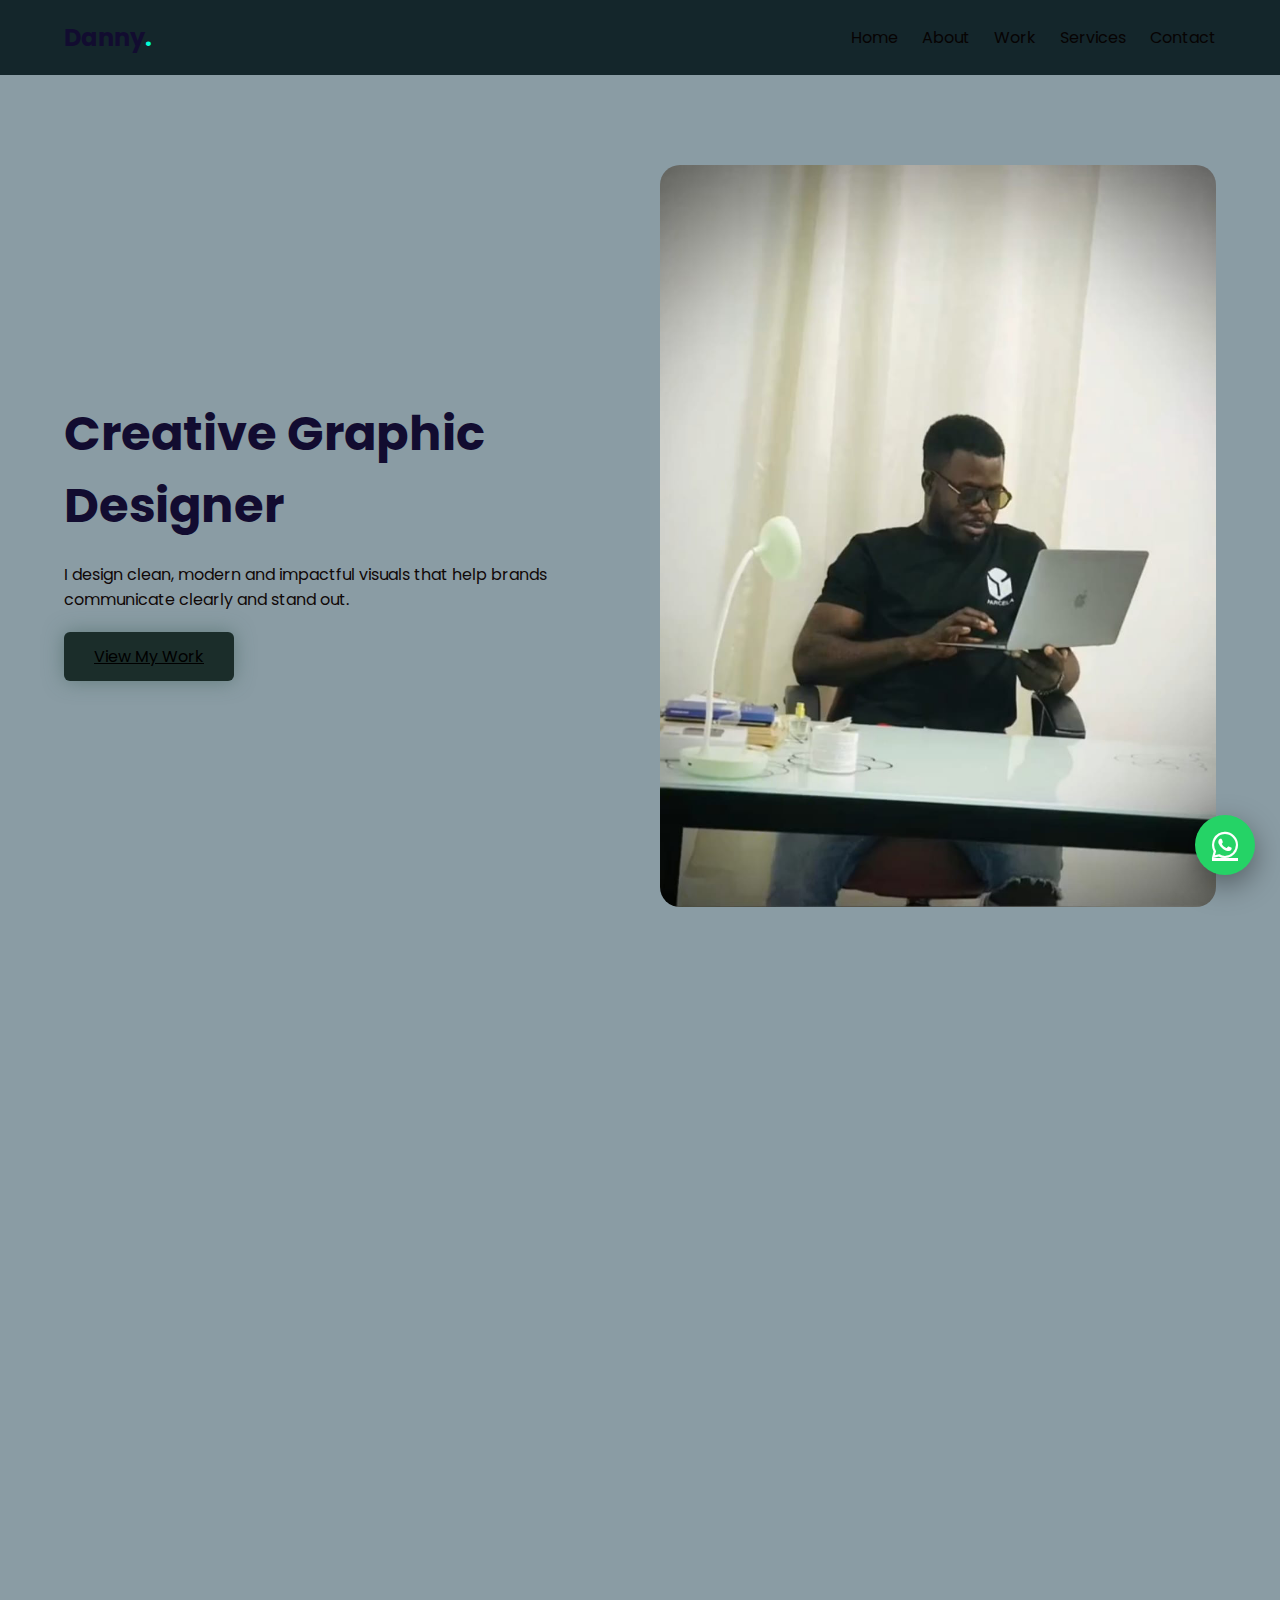
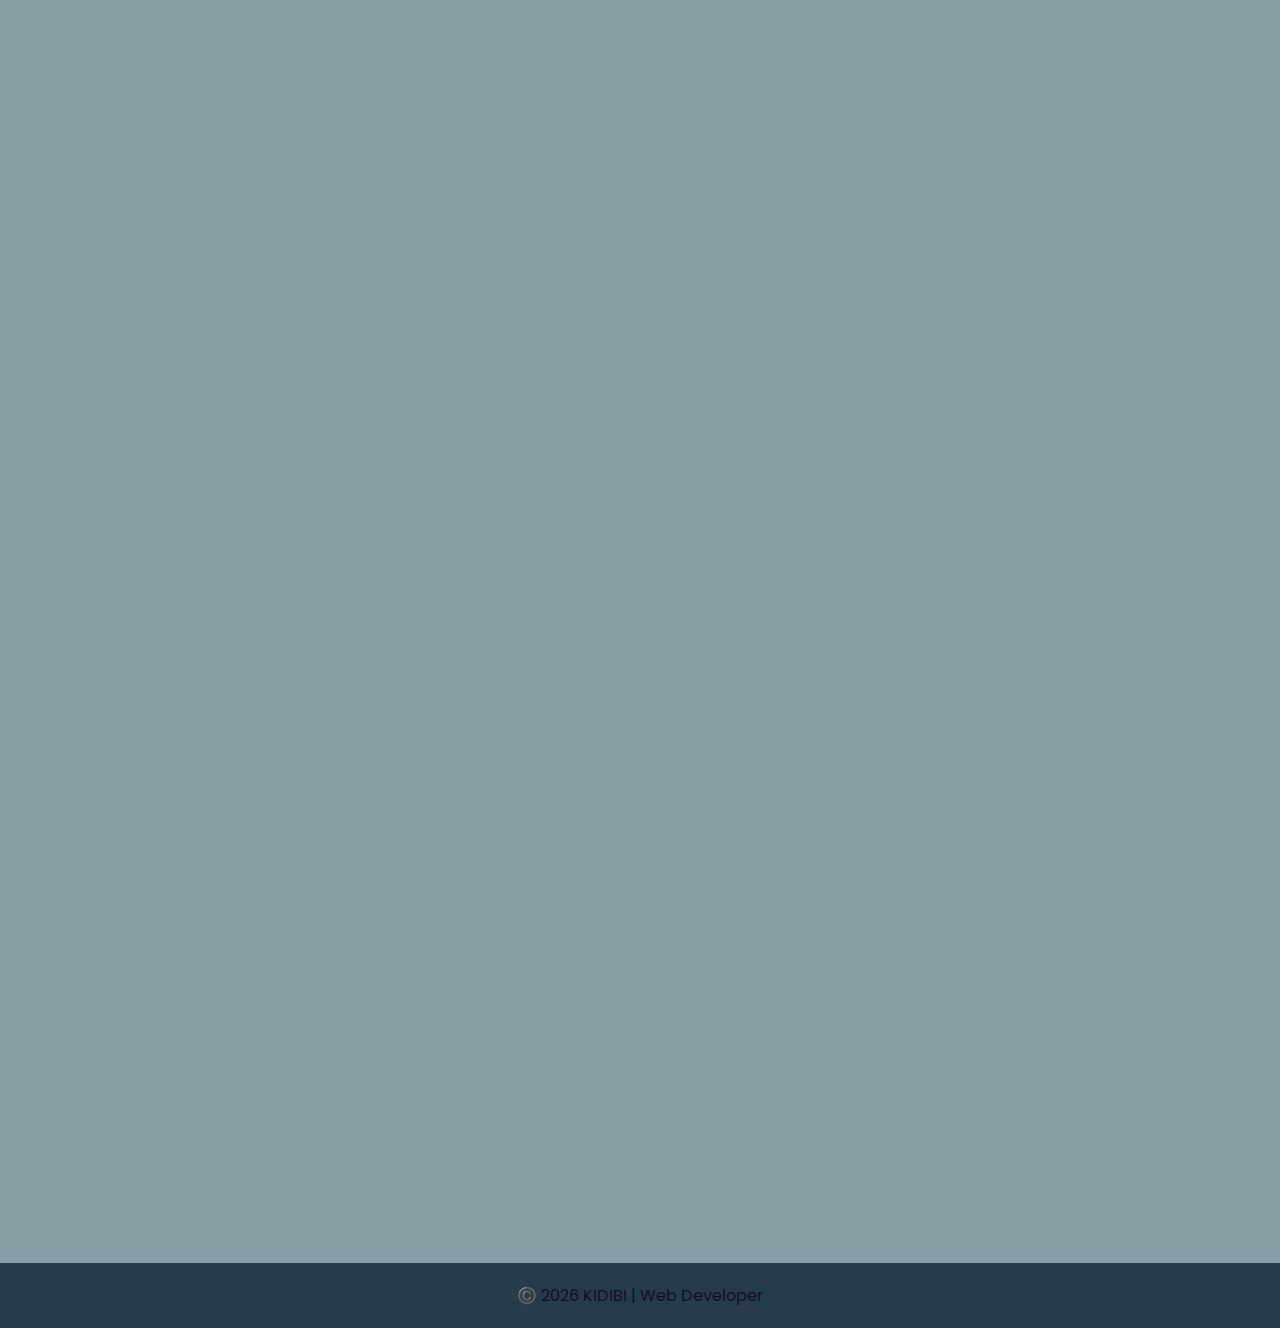
<file: index.html>
<!DOCTYPE html>
<html lang="en">
  <head>
    <meta charset="UTF-8" />
    <meta name="viewport" content="width=device-width, initial-scale=1.0" />
    <title>Danny | Graphic Designer</title>

    <!-- CSS -->
    <link rel="stylesheet" href="./style.css" />

    <!-- Google Font -->
    <link
      href="https://fonts.googleapis.com/css2?family=Poppins:wght@300;400;500;600&display=swap"
      rel="stylesheet"
    />

    <!-- Font Awesome Icons -->
    <link
      rel="stylesheet"
      href="https://cdnjs.cloudflare.com/ajax/libs/font-awesome/6.5.1/css/all.min.css"
    />
    <style>
      .gallery {
        display: grid;
        grid-template-columns: repeat(auto-fit, minmax(220px, 1fr));
        gap: 20px;
      }

      .card {
        height: 300px;
        overflow: hidden;
        border-radius: 16px;
      }

      .card img {
        width: 100%;
        height: 100%;
        object-fit: cover;
      }
    </style>
  </head>
  <body>
    <!-- NAVBAR -->
    <header class="navbar">
      <div class="container nav-content">
        <h2 class="logo">Danny<span>.</span></h2>
        <nav>
          <a href="#home">Home</a>
          <a href="#about">About</a>
          <a href="#portfolio">Work</a>
          <a href="#services">Services</a>
          <a href="#contact">Contact</a>
        </nav>
      </div>
    </header>

    <!-- HERO -->
    <section id="home" class="section hero reveal">
      <div class="container hero-grid">
        <div class="hero-text">
          <h1>Creative Graphic Designer</h1>
          <p>
            I design clean, modern and impactful visuals that help brands
            communicate clearly and stand out.
          </p>
          <a href="#portfolio" class="btn glow">View My Work</a>
        </div>

        <div class="hero-image">
          <img src="image.png" alt="Designer" />
        </div>
      </div>
    </section>

    <!-- ABOUT -->
    <section id="about" class="section dark reveal">
      <div class="container">
        <h2 class="section-title">About Me</h2>

        <div class="about-grid">
          <div class="about-text">
            <p>
              Hi, I’m <strong>Daniel</strong>, a passionate graphic designer
              focused on creating visually appealing and meaningful designs.
            </p>

            <p>
              I specialize in branding, logo design, social media graphics,
              flyers, posters, and marketing visuals. I combine creativity,
              strategy, and attention to detail in every project.
            </p>

            <p>
              I believe great design should not only look good but also solve
              problems, tell stories, and build trust between brands and their
              audiences.
            </p>

            <div class="about-stats">
              <div>
                <h3>10+</h3>
                <span>Years Experience</span>
              </div>
              <div>
                <h3>120+</h3>
                <span>Projects</span>
              </div>
              <div>
                <h3>100+</h3>
                <span>Happy Clients</span>
              </div>
            </div>
          </div>

          <div class="about-skills">
            <h3>Tools & Skills</h3>
            <ul>
              <li>Adobe Photoshop</li>
              <li>Adobe Illustrator</li>
              <li>Adobe After Effects</li>
              <li>Adobe InDesign</li>
              <li>Brand Identity</li>
              <li>Social Media Design</li>
              <li>Print Design</li>
            </ul>
          </div>
        </div>
      </div>
    </section>

    <!-- PORTFOLIO -->
    <section id="portfolio" class="section reveal">
      <div class="container">
        <h2 class="section-title">Selected Works</h2>

        <div class="gallery">
          <div class="card">
            <img src="dany1.jpeg" onclick="openLightbox(this.src)" />
          </div>
          <div class="card">
            <img src="dany2.jpeg" onclick="openLightbox(this.src)" />
          </div>
          <div class="card">
            <img src="dany3.jpeg" onclick="openLightbox(this.src)" />
          </div>
          <div class="card">
            <img src="dany4.jpeg" onclick="openLightbox(this.src)" />
          </div>
          <div class="card">
            <img src="dany 5.jpeg" onclick="openLightbox(this.src)" />
          </div>
          <div class="card">
            <img src="dany6.jpeg" onclick="openLightbox(this.src)" />
          </div>
          <div class="card">
            <img src="dany7.jpeg" onclick="openLightbox(this.src)" />
          </div>
          <div class="card">
            <img src="dany8.jpeg" onclick="openLightbox(this.src)" />
          </div>
          <div class="card">
            <img src="dany9.jpeg" onclick="openLightbox(this.src)" />
          </div>
          <div class="card">
            <img src="dany10.jpeg" onclick="openLightbox(this.src)" />
          </div>
          <div class="card">
            <img src="dany11.jpeg" onclick="openLightbox(this.src)" />
          </div>
          <div class="card">
            <img src="dany12.jpeg" onclick="openLightbox(this.src)" />
          </div>
          <div class="card">
            <img src="dany13.jpeg" onclick="openLightbox(this.src)" />
          </div>
          <div class="card">
            <img src="dany14.jpeg" onclick="openLightbox(this.src)" />
          </div>
          <div class="card">
            <img src="dany15.jpeg" onclick="openLightbox(this.src)" />
          </div>
          <div class="card">
            <img src="dany16.jpeg" onclick="openLightbox(this.src)" />
          </div>
          <div class="card">
            <img src="dany17.jpeg" onclick="openLightbox(this.src)" />
          </div>
          <div class="card">
            <img src="dany18.jpeg" onclick="openLightbox(this.src)" />
          </div>
          <div class="card">
            <img src="dany19.jpeg" onclick="openLightbox(this.src)" />
          </div>
        </div>
      </div>
    </section>

    <!-- SERVICES -->
    <section id="services" class="section dark reveal">
      <div class="container">
        <h2 class="section-title">Services</h2>

        <div class="services-grid">
          <div class="service-card">Logo Design</div>
          <div class="service-card">Brand Identity</div>
          <div class="service-card">Flyers & Posters</div>
          <div class="service-card">Social Media Graphics</div>
        </div>
      </div>
    </section>

    <!-- CONTACT -->
    <section id="contact" class="section reveal">
      <div class="container">
        <h2 class="section-title">Get In Touch</h2>

        <!-- REAL EMAIL FORM (Formspree) -->
        <form
          class="contact-form"
          action="https://formspree.io/f/abcdwxyz"
          method="POST"
        >
          <input type="text" name="name" placeholder="Your Name" required />
          <input type="email" name="email" placeholder="Your Email" required />
          <textarea
            name="message"
            placeholder="Your Message"
            required
          ></textarea>

          <button type="submit" class="btn glow">
            <i class="fas fa-paper-plane"></i> Send Message
          </button>
        </form>

        <!-- SOCIAL ICONS -->
        <div class="social-icons">
          <a
            href="https://www.instagram.com/fiifidhan?igsh=MW9rOXRkdnU5bWJtMw=="
            target="_blank"
            ><i class="fab fa-instagram"></i
          ></a>
          <a href="https://vm.tiktok.com/ZMHEBtEV7hfwX-kL06E/" target="_blank"
            ><i class="fab fa-tiktok"></i
          ></a>
          <a href="https://www.facebook.com/share/17vNLW8ERY/" target="_blank"
            ><i class="fab fa-facebook"></i
          ></a>
          <a
            href="https://www.linkedin.com/in/dhaniel-ankrah-1798832b1?utm_source=share&utm_campaign=share_via&utm_content=profile&utm_medium=android_app"
            target="_blank"
            ><i class="fab fa-linkedin-in"></i
          ></a>
          <a href="mailto:dhanankrah@gmail.com"
            ><i class="fas fa-envelope"></i
          ></a>
        </div>
      </div>
    </section>

    <footer>
      <p>©️ 2026 KIDIBI | Web Developer</p>
    </footer>

    <!-- LIGHTBOX -->
    <div id="lightbox" onclick="closeLightbox()">
      <img id="lightbox-img" />
    </div>

    <!-- WHATSAPP FLOAT -->
    <a
      href="https://wa.me/233554791241?text=Hello%20I%20saw%20your%20portfolio%20and%20I%20would%20like%20to%20work%20with%20you"
      class="whatsapp-float"
      target="_blank"
    >
      <i class="fab fa-whatsapp"></i>
    </a>

    <!-- JS -->
    <script src="./script.js"></script>
  </body>
</html>
</file>
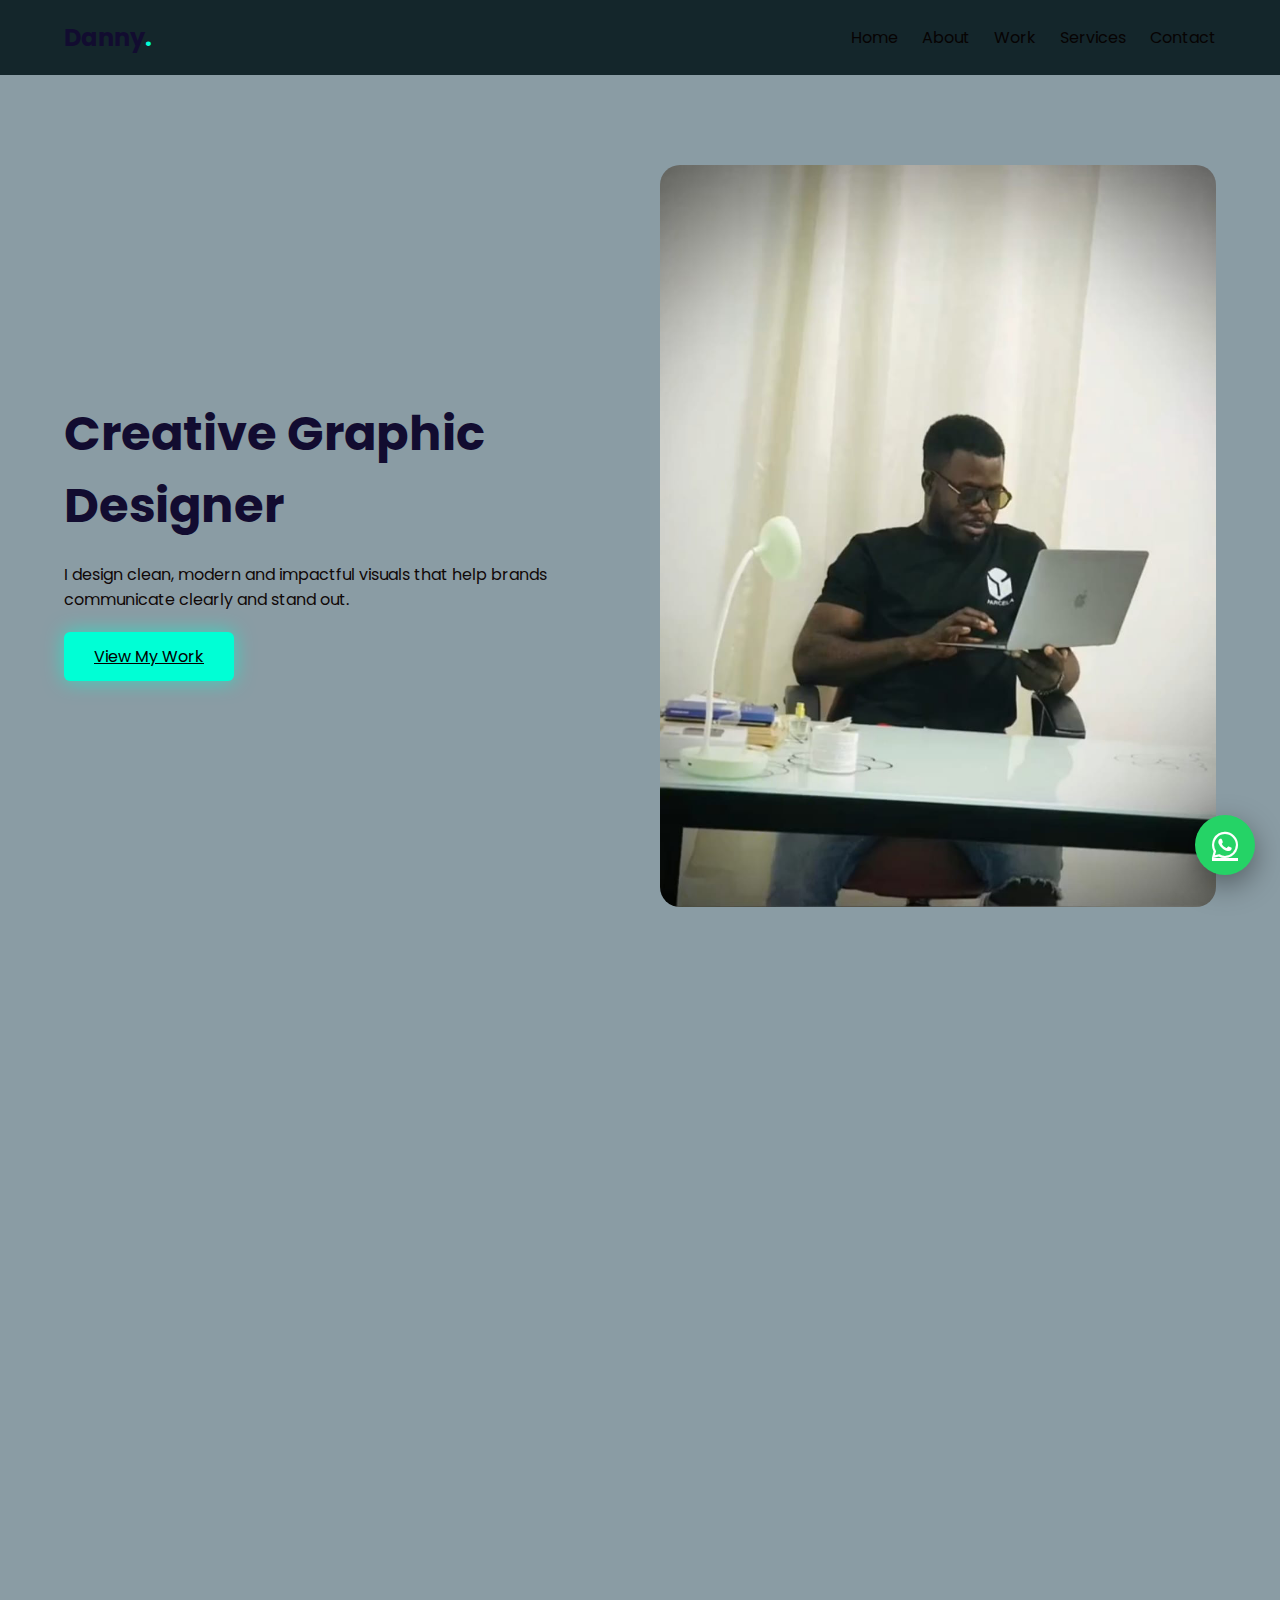
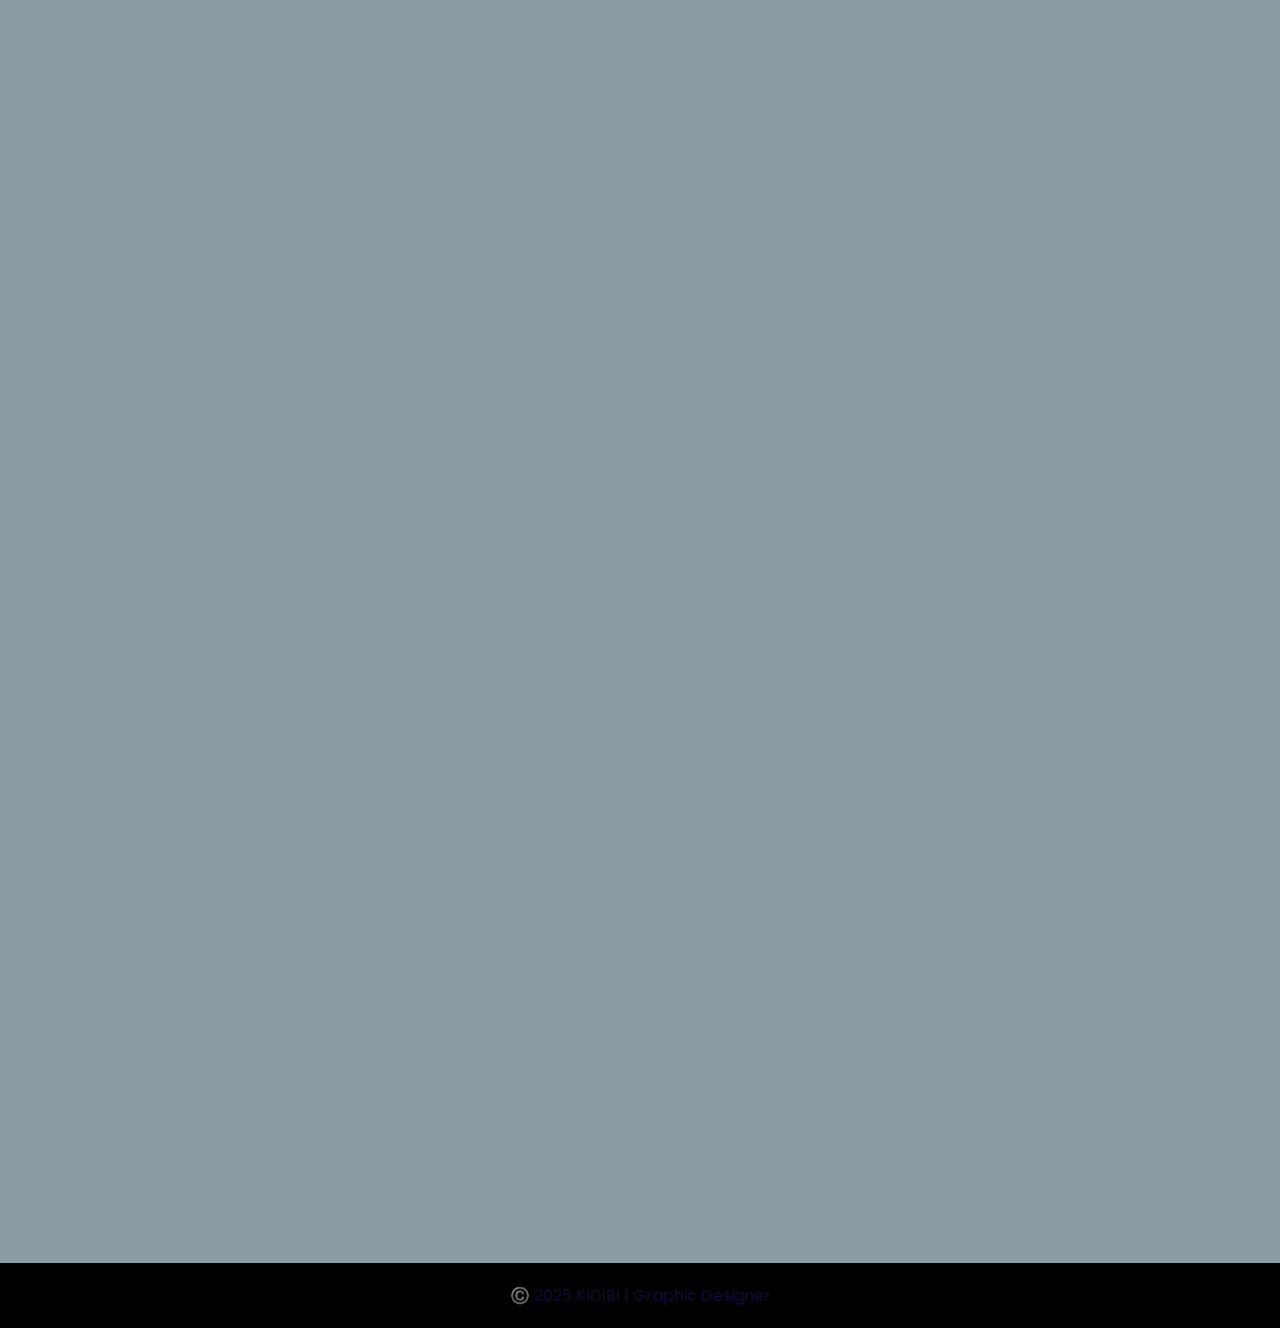
<file: Danny/index.html>
<!DOCTYPE html>
<html lang="en">
  <head>
    <meta charset="UTF-8" />
    <meta name="viewport" content="width=device-width, initial-scale=1.0" />
    <title>Danny | Graphic Designer</title>

    <!-- CSS -->
    <link rel="stylesheet" href="./style.css" />

    <!-- Google Font -->
    <link
      href="https://fonts.googleapis.com/css2?family=Poppins:wght@300;400;500;600&display=swap"
      rel="stylesheet"
    />

    <!-- Font Awesome Icons -->
    <link
      rel="stylesheet"
      href="https://cdnjs.cloudflare.com/ajax/libs/font-awesome/6.5.1/css/all.min.css"
    />
    <style>
      .gallery {
        display: grid;
        grid-template-columns: repeat(auto-fit, minmax(220px, 1fr));
        gap: 20px;
      }

      .card {
        height: 300px;
        overflow: hidden;
        border-radius: 16px;
      }

      .card img {
        width: 100%;
        height: 100%;
        object-fit: cover;
      }
    </style>
  </head>
  <body>
    <!-- NAVBAR -->
    <header class="navbar">
      <div class="container nav-content">
        <h2 class="logo">Danny<span>.</span></h2>
        <nav>
          <a href="#home">Home</a>
          <a href="#about">About</a>
          <a href="#portfolio">Work</a>
          <a href="#services">Services</a>
          <a href="#contact">Contact</a>
        </nav>
      </div>
    </header>

    <!-- HERO -->
    <section id="home" class="section hero reveal">
      <div class="container hero-grid">
        <div class="hero-text">
          <h1>Creative Graphic Designer</h1>
          <p>
            I design clean, modern and impactful visuals that help brands
            communicate clearly and stand out.
          </p>
          <a href="#portfolio" class="btn glow">View My Work</a>
        </div>

        <div class="hero-image">
          <img src="image.png" alt="Designer" />
        </div>
      </div>
    </section>

    <!-- ABOUT -->
    <section id="about" class="section dark reveal">
      <div class="container">
        <h2 class="section-title">About Me</h2>

        <div class="about-grid">
          <div class="about-text">
            <p>
              Hi, I’m <strong>Daniel</strong>, a passionate graphic designer
              focused on creating visually appealing and meaningful designs.
            </p>

            <p>
              I specialize in branding, logo design, social media graphics,
              flyers, posters, and marketing visuals. I combine creativity,
              strategy, and attention to detail in every project.
            </p>

            <p>
              I believe great design should not only look good but also solve
              problems, tell stories, and build trust between brands and their
              audiences.
            </p>

            <div class="about-stats">
              <div>
                <h3>10+</h3>
                <span>Years Experience</span>
              </div>
              <div>
                <h3>120+</h3>
                <span>Projects</span>
              </div>
              <div>
                <h3>100+</h3>
                <span>Happy Clients</span>
              </div>
            </div>
          </div>

          <div class="about-skills">
            <h3>Tools & Skills</h3>
            <ul>
              <li>Adobe Photoshop</li>
              <li>Adobe Illustrator</li>
              <li>Adobe After Effects</li>
              <li>Adobe InDesign</li>
              <li>Brand Identity</li>
              <li>Social Media Design</li>
              <li>Print Design</li>
            </ul>
          </div>
        </div>
      </div>
    </section>

    <!-- PORTFOLIO -->
    <section id="portfolio" class="section reveal">
      <div class="container">
        <h2 class="section-title">Selected Works</h2>

        <div class="gallery">
          <div class="card">
            <img src="dany1.jpeg" onclick="openLightbox(this.src)" />
          </div>
          <div class="card">
            <img src="dany2.jpeg" onclick="openLightbox(this.src)" />
          </div>
          <div class="card">
            <img src="dany3.jpeg" onclick="openLightbox(this.src)" />
          </div>
          <div class="card">
            <img src="dany4.jpeg" onclick="openLightbox(this.src)" />
          </div>
          <div class="card">
            <img src="dany 5.jpeg" onclick="openLightbox(this.src)" />
          </div>
          <div class="card">
            <img src="dany6.jpeg" onclick="openLightbox(this.src)" />
          </div>
          <div class="card">
            <img src="dany7.jpeg" onclick="openLightbox(this.src)" />
          </div>
          <div class="card">
            <img src="dany8.jpeg" onclick="openLightbox(this.src)" />
          </div>
          <div class="card">
            <img src="dany9.jpeg" onclick="openLightbox(this.src)" />
          </div>
          <div class="card">
            <img src="dany10.jpeg" onclick="openLightbox(this.src)" />
          </div>
          <div class="card">
            <img src="dany11.jpeg" onclick="openLightbox(this.src)" />
          </div>
          <div class="card">
            <img src="dany12.jpeg" onclick="openLightbox(this.src)" />
          </div>
          <div class="card">
            <img src="dany13.jpeg" onclick="openLightbox(this.src)" />
          </div>
          <div class="card">
            <img src="dany14.jpeg" onclick="openLightbox(this.src)" />
          </div>
          <div class="card">
            <img src="dany15.jpeg" onclick="openLightbox(this.src)" />
          </div>
          <div class="card">
            <img src="dany16.jpeg" onclick="openLightbox(this.src)" />
          </div>
          <div class="card">
            <img src="dany17.jpeg" onclick="openLightbox(this.src)" />
          </div>
          <div class="card">
            <img src="dany18.jpeg" onclick="openLightbox(this.src)" />
          </div>
          <div class="card">
            <img src="dany19.jpeg" onclick="openLightbox(this.src)" />
          </div>
        </div>
      </div>
    </section>

    <!-- SERVICES -->
    <section id="services" class="section dark reveal">
      <div class="container">
        <h2 class="section-title">Services</h2>

        <div class="services-grid">
          <div class="service-card">Logo Design</div>
          <div class="service-card">Brand Identity</div>
          <div class="service-card">Flyers & Posters</div>
          <div class="service-card">Social Media Graphics</div>
        </div>
      </div>
    </section>

    <!-- CONTACT -->
    <section id="contact" class="section reveal">
      <div class="container">
        <h2 class="section-title">Get In Touch</h2>

        <!-- REAL EMAIL FORM (Formspree) -->
        <form
          class="contact-form"
          action="https://formspree.io/f/abcdwxyz"
          method="POST"
        >
          <input type="text" name="name" placeholder="Your Name" required />
          <input type="email" name="email" placeholder="Your Email" required />
          <textarea
            name="message"
            placeholder="Your Message"
            required
          ></textarea>

          <button type="submit" class="btn glow">
            <i class="fas fa-paper-plane"></i> Send Message
          </button>
        </form>

        <!-- SOCIAL ICONS -->
        <div class="social-icons">
          <a
            href="https://www.instagram.com/fiifidhan?igsh=MW9rOXRkdnU5bWJtMw=="
            target="_blank"
            ><i class="fab fa-instagram"></i
          ></a>
          <a href="https://vm.tiktok.com/ZMHEBtEV7hfwX-kL06E/" target="_blank"
            ><i class="fab fa-tiktok"></i
          ></a>
          <a href="https://www.facebook.com/share/17vNLW8ERY/" target="_blank"
            ><i class="fab fa-facebook"></i
          ></a>
          <a
            href="https://www.linkedin.com/in/dhaniel-ankrah-1798832b1?utm_source=share&utm_campaign=share_via&utm_content=profile&utm_medium=android_app"
            target="_blank"
            ><i class="fab fa-linkedin-in"></i
          ></a>
          <a href="mailto:dhanankrah@gmail.com"
            ><i class="fas fa-envelope"></i
          ></a>
        </div>
      </div>
    </section>

    <footer>
      <p>©️ 2025 KIDIBI | Graphic Designer</p>
    </footer>

    <!-- LIGHTBOX -->
    <div id="lightbox" onclick="closeLightbox()">
      <img id="lightbox-img" />
    </div>

    <!-- WHATSAPP FLOAT -->
    <a
      href="https://wa.me/233554791241?text=Hello%20I%20saw%20your%20portfolio%20and%20I%20would%20like%20to%20work%20with%20you"
      class="whatsapp-float"
      target="_blank"
    >
      <i class="fab fa-whatsapp"></i>
    </a>

    <!-- JS -->
    <script src="./script.js"></script>
  </body>
</html>
</file>
<file: style.css>
* {
  margin: 0;
  padding: 0;
  box-sizing: border-box;
  font-family: 'Poppins', sans-serif;
}

body {
  background: rgba(9, 47, 64, 0.475);
  color: #120c30;
}

.container {
  width: 90%;
  max-width: 1200px;
  margin: auto;
}

.section {
  padding: 90px 0;
}

.dark {
  background: #113b48;
}

.section-title {
  text-align: center;
  margin-bottom: 50px;
  font-size: 2.2rem;
}

/* NAVBAR */
.navbar {
  position: sticky;
  top: 0;
  background: #14262b;
  z-index: 100;
}

.nav-content {
  display: flex;
  justify-content: space-between;
  align-items: center;
  padding: 20px 0;
}

.logo span {
  color: #00ffd5;
}

nav a {
  margin-left: 20px;
  text-decoration: none;
  color: #070303;
}

/* HERO */
.hero-grid {
  display: grid;
  grid-template-columns: 1fr 1fr;
  gap: 40px;
  align-items: center;
}

.hero-text h1 {
  font-size: 3rem;
}

.hero-text p {
  margin: 20px 0;
  color: #100808;
}

.hero-image img {
  width: 100%;
  border-radius: 20px;
}

/* BUTTON */
.btn {
  display: inline-block;
  padding: 12px 30px;
  background: #1b2d2a;
  color: #000;
  border-radius: 6px;
  border: none;
  cursor: pointer;
}

.glow {
  box-shadow: 0 0 20px rgba(70, 101, 96, 0.6);
}

/* ABOUT */
.about-grid {
  display: grid;
  grid-template-columns: 2fr 1fr;
  gap: 40px;
}

.about-text p {
  margin-bottom: 15px;
  color: #0d0606;
}

.about-stats {
  display: flex;
  gap: 30px;
  margin-top: 30px;
}

.about-stats h3 {
  color: #3d87a7;
}

.about-skills ul {
  list-style: none;
}

.about-skills li {
  padding: 10px 0;
  border-bottom: 1px solid #333;
}

/* PORTFOLIO */
.gallery {
  display: grid;
  grid-template-columns: repeat(auto-fit, minmax(250px,1fr));
  gap: 20px;
}

.gallery img {
  width: 100%;
  border-radius: 15px;
  cursor: pointer;
  transition: transform .4s, box-shadow .4s;
}

.gallery img:hover {
  transform: scale(1.07);
  box-shadow: 0 20px 40px rgba(0,0,0,.6);
}

/* SERVICES */
.services-grid {
  display: grid;
  grid-template-columns: repeat(auto-fit, minmax(220px,1fr));
  gap: 20px;
}

.service-card {
  background: #687f941f;
  padding: 30px;
  border-radius: 12px;
  text-align: center;
}

/* CONTACT */
.contact-form {
  max-width: 450px;
  margin: auto;
}

.contact-form input,
.contact-form textarea {
  width: 100%;
  padding: 12px;
  margin-bottom: 15px;
  border-radius: 5px;
  border: none;
}

/* SOCIAL ICONS */
.social-icons {
  display: flex;
  justify-content: center;
  gap: 20px;
  margin-top: 30px;
}

.social-icons a {
  font-size: 22px;
  color: #00ffd5;
  transition: transform .3s, color .3s;
}

.social-icons a:hover {
  transform: translateY(-5px);
  color: #fff;
}

/* FOOTER */
footer {
  padding: 20px;
  text-align: center;
  background: #273c4a;
}

/* ANIMATION */
.reveal {
  opacity: 0;
  transform: translateY(60px);
  transition: .8s ease;
}

.reveal.active {
  opacity: 1;
  transform: translateY(0);
}

/* LIGHTBOX */
#lightbox {
  position: fixed;
  inset: 0;
  background: rgba(51, 19, 94, 0.9);
  display: none;
  justify-content: center;
  align-items: center;
  z-index: 999;
}

#lightbox img {
  max-width: 90%;
  max-height: 90%;
  border-radius: 15px;
}

/* WHATSAPP */
.whatsapp-float {
  position: fixed;
  bottom: 25px;
  right: 25px;
  width: 60px;
  height: 60px;
  background: #25D366;
  color: #fff;
  border-radius: 50%;
  display: flex;
  justify-content: center;
  align-items: center;
  font-size: 30px;
  box-shadow: 0 10px 30px rgba(0,0,0,.4);
  z-index: 1000;
}

/* RESPONSIVE */
@media (max-width: 768px) {
  .hero-grid,
  .about-grid {
    grid-template-columns: 1fr;
  }
}
</file>
<file: Danny/style.css>
* {
  margin: 0;
  padding: 0;
  box-sizing: border-box;
  font-family: 'Poppins', sans-serif;
}

body {
  background: rgba(9, 47, 64, 0.475);
  color: #120c30;
}

.container {
  width: 90%;
  max-width: 1200px;
  margin: auto;
}

.section {
  padding: 90px 0;
}

.dark {
  background: #1d5c42;
}

.section-title {
  text-align: center;
  margin-bottom: 50px;
  font-size: 2.2rem;
}

/* NAVBAR */
.navbar {
  position: sticky;
  top: 0;
  background: #14262b;
  z-index: 100;
}

.nav-content {
  display: flex;
  justify-content: space-between;
  align-items: center;
  padding: 20px 0;
}

.logo span {
  color: #00ffd5;
}

nav a {
  margin-left: 20px;
  text-decoration: none;
  color: #070303;
}

/* HERO */
.hero-grid {
  display: grid;
  grid-template-columns: 1fr 1fr;
  gap: 40px;
  align-items: center;
}

.hero-text h1 {
  font-size: 3rem;
}

.hero-text p {
  margin: 20px 0;
  color: #100808;
}

.hero-image img {
  width: 100%;
  border-radius: 20px;
}

/* BUTTON */
.btn {
  display: inline-block;
  padding: 12px 30px;
  background: #00ffd5;
  color: #000;
  border-radius: 6px;
  border: none;
  cursor: pointer;
}

.glow {
  box-shadow: 0 0 20px rgba(0,255,213,0.6);
}

/* ABOUT */
.about-grid {
  display: grid;
  grid-template-columns: 2fr 1fr;
  gap: 40px;
}

.about-text p {
  margin-bottom: 15px;
  color: #0d0606;
}

.about-stats {
  display: flex;
  gap: 30px;
  margin-top: 30px;
}

.about-stats h3 {
  color: #00ffd5;
}

.about-skills ul {
  list-style: none;
}

.about-skills li {
  padding: 10px 0;
  border-bottom: 1px solid #333;
}

/* PORTFOLIO */
.gallery {
  display: grid;
  grid-template-columns: repeat(auto-fit, minmax(250px,1fr));
  gap: 20px;
}

.gallery img {
  width: 100%;
  border-radius: 15px;
  cursor: pointer;
  transition: transform .4s, box-shadow .4s;
}

.gallery img:hover {
  transform: scale(1.07);
  box-shadow: 0 20px 40px rgba(0,0,0,.6);
}

/* SERVICES */
.services-grid {
  display: grid;
  grid-template-columns: repeat(auto-fit, minmax(220px,1fr));
  gap: 20px;
}

.service-card {
  background: #133f43;
  padding: 30px;
  border-radius: 12px;
  text-align: center;
}

/* CONTACT */
.contact-form {
  max-width: 450px;
  margin: auto;
}

.contact-form input,
.contact-form textarea {
  width: 100%;
  padding: 12px;
  margin-bottom: 15px;
  border-radius: 5px;
  border: none;
}

/* SOCIAL ICONS */
.social-icons {
  display: flex;
  justify-content: center;
  gap: 20px;
  margin-top: 30px;
}

.social-icons a {
  font-size: 22px;
  color: #00ffd5;
  transition: transform .3s, color .3s;
}

.social-icons a:hover {
  transform: translateY(-5px);
  color: #fff;
}

/* FOOTER */
footer {
  padding: 20px;
  text-align: center;
  background: #000;
}

/* ANIMATION */
.reveal {
  opacity: 0;
  transform: translateY(60px);
  transition: .8s ease;
}

.reveal.active {
  opacity: 1;
  transform: translateY(0);
}

/* LIGHTBOX */
#lightbox {
  position: fixed;
  inset: 0;
  background: rgba(51, 19, 94, 0.9);
  display: none;
  justify-content: center;
  align-items: center;
  z-index: 999;
}

#lightbox img {
  max-width: 90%;
  max-height: 90%;
  border-radius: 15px;
}

/* WHATSAPP */
.whatsapp-float {
  position: fixed;
  bottom: 25px;
  right: 25px;
  width: 60px;
  height: 60px;
  background: #25D366;
  color: #fff;
  border-radius: 50%;
  display: flex;
  justify-content: center;
  align-items: center;
  font-size: 30px;
  box-shadow: 0 10px 30px rgba(0,0,0,.4);
  z-index: 1000;
}

/* RESPONSIVE */
@media (max-width: 768px) {
  .hero-grid,
  .about-grid {
    grid-template-columns: 1fr;
  }
}
</file>
